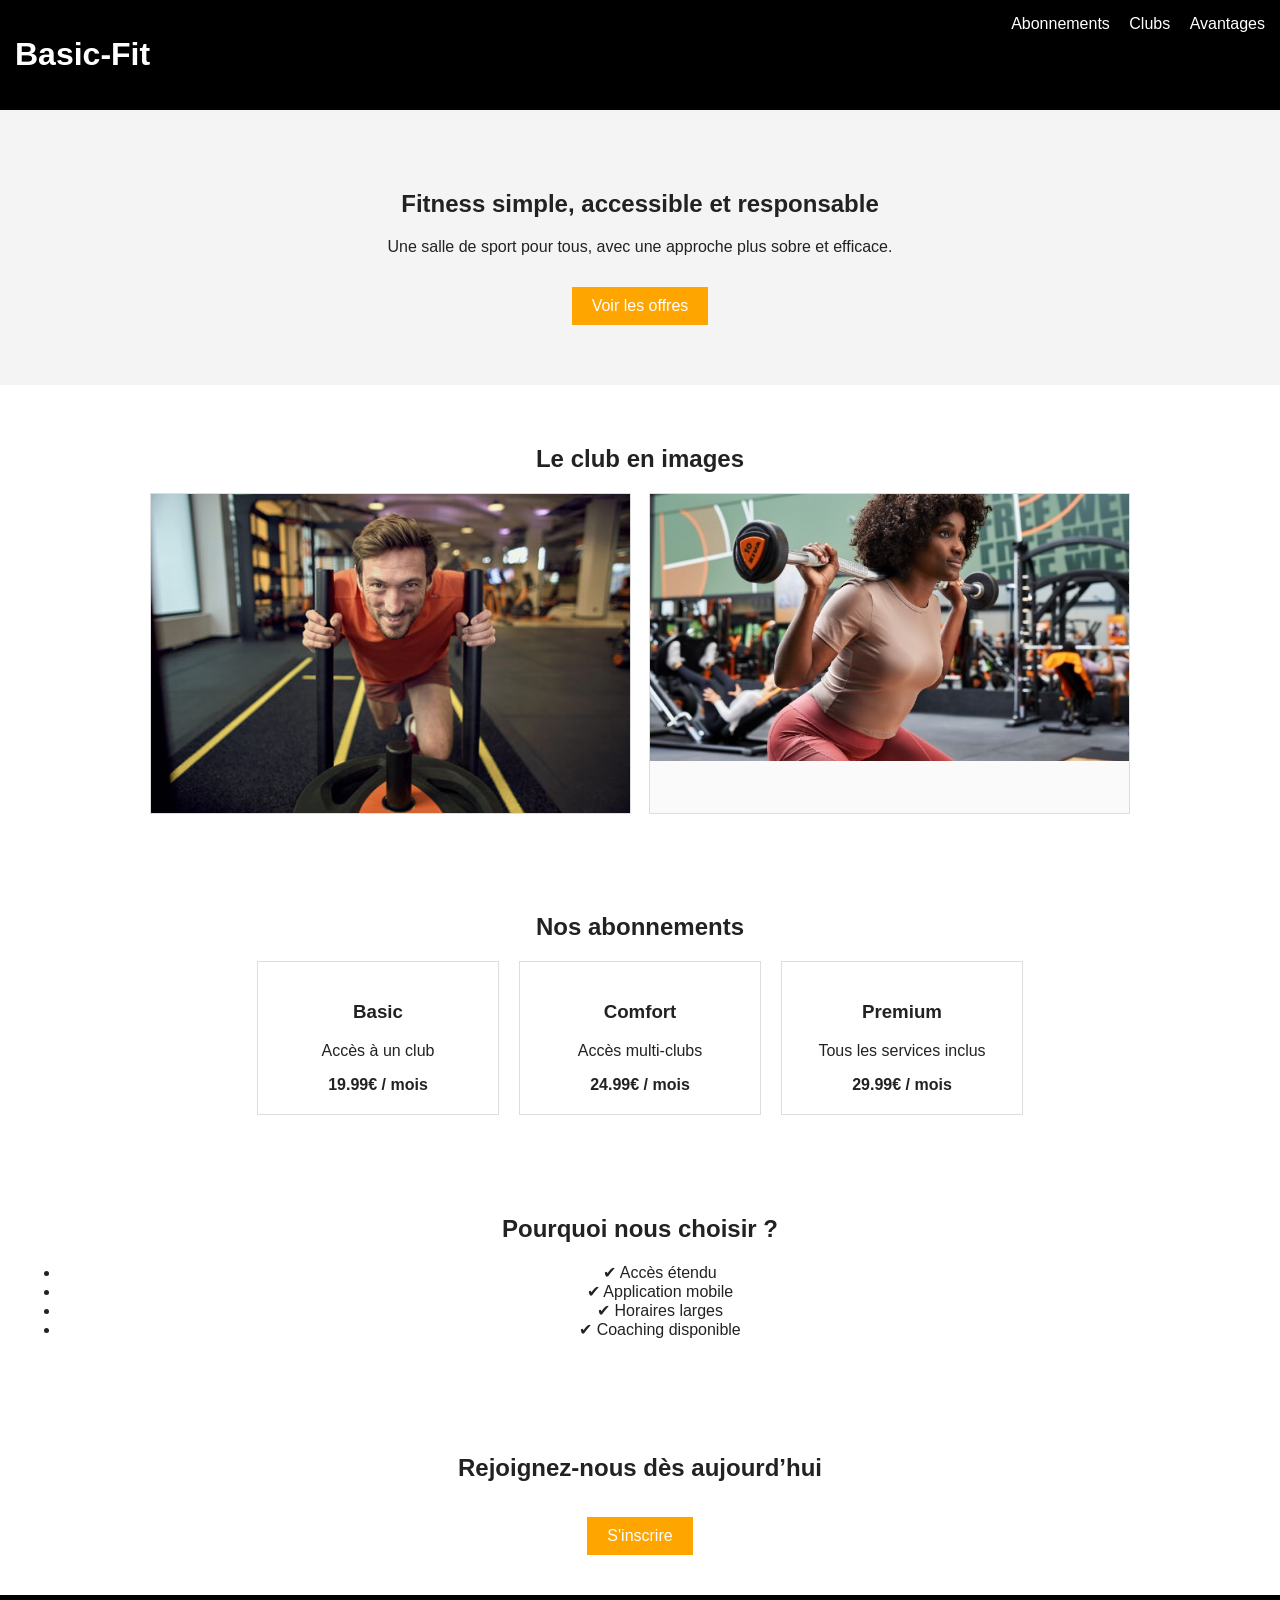
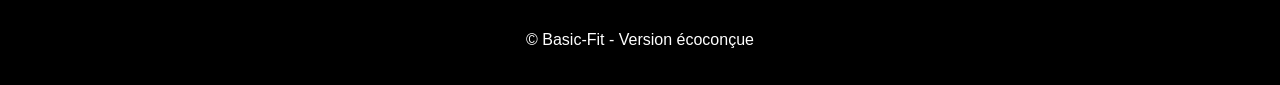
<file: index.html>
<!DOCTYPE html>
<html lang="fr">
<head>
    <meta charset="UTF-8">
    <title>Basic-Fit Éco</title>
    <meta name="viewport" content="width=device-width, initial-scale=1.0">

    <!-- CSS -->
    <link rel="stylesheet" href="css/style.css">
</head>

<body>

<header>
    <h1>Basic-Fit</h1>
    <nav>
        <a href="#">Abonnements</a>
        <a href="#">Clubs</a>
        <a href="#">Avantages</a>
    </nav>
</header>

<section class="hero">
    <div>
        <h2>Fitness simple, accessible et responsable</h2>
        <p>Une salle de sport pour tous, avec une approche plus sobre et efficace.</p>
        <a class="btn" href="#">Voir les offres</a>
    </div>
</section>

<section class="showcase">
    <h2>Le club en images</h2>
    <div class="image-grid">
        <figure class="image-card">
            <img
                src="img/basic_image_1.jpg"
                alt="Salle de sport Basic-Fit avec zone d'entrainement"
                width="500"
                height="333"
                loading="eager"
                decoding="async"
                fetchpriority="high">
        </figure>
        <figure class="image-card">
            <img
                src="img/basic_image_2.jpg"
                alt="Equipements de musculation dans un club Basic-Fit"
                width="800"
                height="446"
                loading="lazy"
                decoding="async">
        </figure>
    </div>
</section>

<section class="offers">
    <h2>Nos abonnements</h2>
    <div class="cards">
        <div class="card">
            <h3>Basic</h3>
            <p>Accès à un club</p>
            <strong>19.99€ / mois</strong>
        </div>
        <div class="card">
            <h3>Comfort</h3>
            <p>Accès multi-clubs</p>
            <strong>24.99€ / mois</strong>
        </div>
        <div class="card">
            <h3>Premium</h3>
            <p>Tous les services inclus</p>
            <strong>29.99€ / mois</strong>
        </div>
    </div>
</section>

<section class="advantages">
    <h2>Pourquoi nous choisir ?</h2>
    <ul>
        <li>✔ Accès étendu</li>
        <li>✔ Application mobile</li>
        <li>✔ Horaires larges</li>
        <li>✔ Coaching disponible</li>
    </ul>
</section>

<section class="cta">
    <h2>Rejoignez-nous dès aujourd’hui</h2>
    <a class="btn" href="#">S'inscrire</a>
</section>

<footer>
    <p>© Basic-Fit - Version écoconçue</p>
</footer>

</body>
</html>
</file>
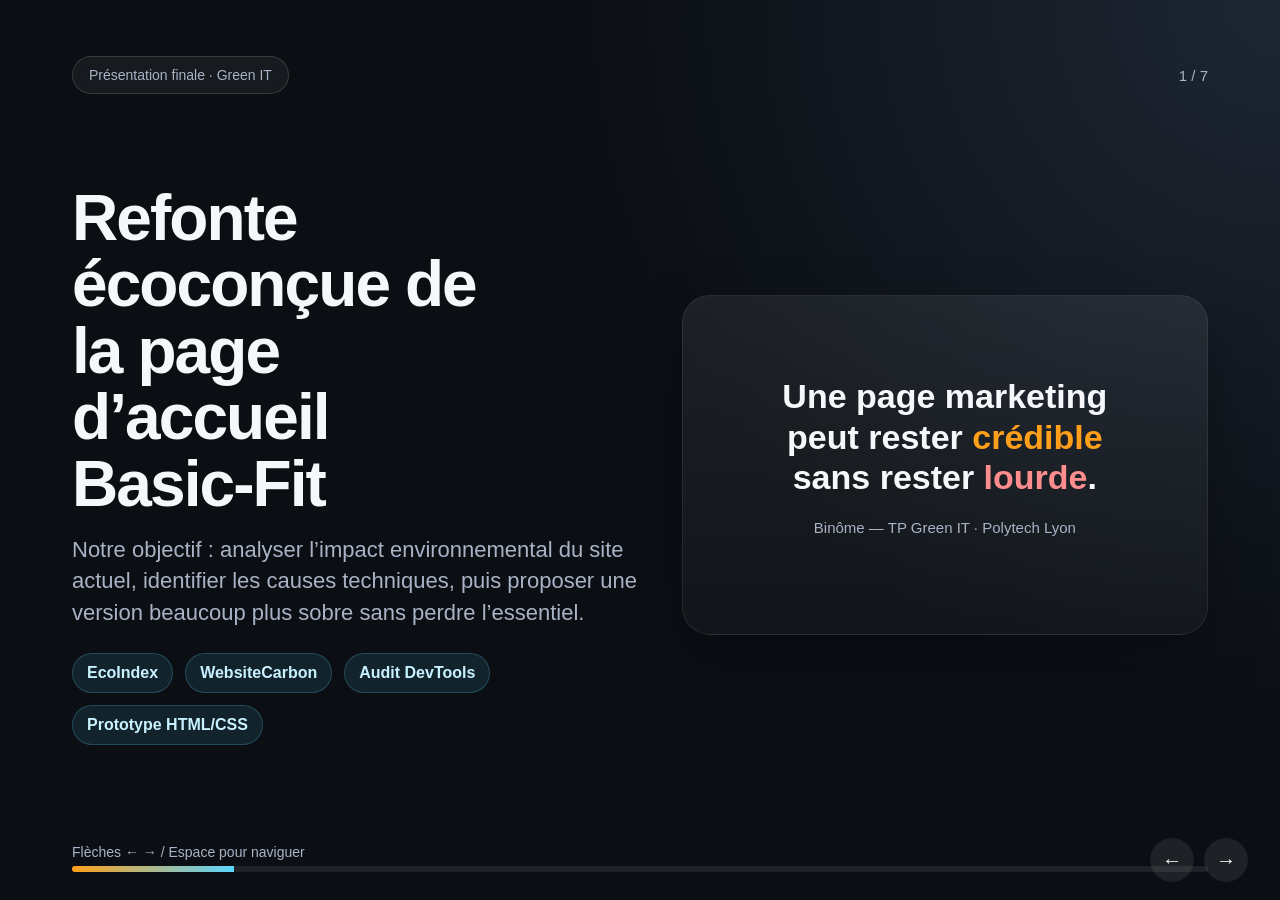
<file: basicfit_presentation.html>
<!DOCTYPE html>
<html lang="fr">
<head>
  <meta charset="UTF-8" />
  <meta name="viewport" content="width=device-width, initial-scale=1.0" />
  <title>Présentation Green IT – Basic-Fit</title>
  <style>
    :root{
      --bg:#0b0f14;
      --bg2:#141a22;
      --card:#171f2b;
      --text:#f5f7fb;
      --muted:#aab3c5;
      --accent:#ff9f1a;
      --accent2:#5bd4ff;
      --good:#61e294;
      --bad:#ff5d5d;
      --shadow:0 24px 60px rgba(0,0,0,.28);
      --radius:28px;
    }
    *{box-sizing:border-box}
    html,body{height:100%;margin:0;font-family:Inter,Segoe UI,Arial,sans-serif;background:radial-gradient(circle at top right,#1d2633 0,#0b0f14 45%);color:var(--text);overflow:hidden}
    .deck{height:100%;position:relative}
    .slide{position:absolute;inset:0;padding:56px 72px 82px;display:grid;grid-template-rows:auto 1fr auto;opacity:0;transform:translateX(80px) scale(.98);pointer-events:none;transition:opacity .55s ease,transform .7s cubic-bezier(.2,.8,.2,1)}
    .slide.active{opacity:1;transform:translateX(0) scale(1);pointer-events:auto}
    .topline{display:flex;justify-content:space-between;align-items:center;margin-bottom:18px}
    .tag{display:inline-flex;align-items:center;gap:10px;padding:10px 16px;border:1px solid rgba(255,255,255,.14);border-radius:999px;background:rgba(255,255,255,.05);backdrop-filter:blur(10px);font-size:14px;color:var(--muted)}
    .slide-num{font-size:15px;color:var(--muted)}
    h1,h2{margin:0 0 16px;line-height:1.04;letter-spacing:-.03em}
    h1{font-size:64px;max-width:12ch}
    h2{font-size:46px;max-width:14ch}
    p.lead{font-size:22px;line-height:1.45;color:var(--muted);max-width:60ch;margin:0}
    .content{display:grid;gap:28px;align-content:center}
    .grid-2{display:grid;grid-template-columns:1.05fr .95fr;gap:28px;align-items:center}
    .grid-3{display:grid;grid-template-columns:repeat(3,1fr);gap:22px}
    .cards{display:grid;grid-template-columns:repeat(3,1fr);gap:18px}
    .card{background:linear-gradient(180deg,rgba(255,255,255,.07),rgba(255,255,255,.03));border:1px solid rgba(255,255,255,.08);border-radius:var(--radius);padding:24px;box-shadow:var(--shadow)}
    .card h3{margin:0 0 10px;font-size:24px}
    .card p,.card li{color:var(--muted);line-height:1.45}
    .metric{padding:20px 22px;border-radius:22px;background:rgba(255,255,255,.05);border:1px solid rgba(255,255,255,.08)}
    .metric .value{font-size:36px;font-weight:800;display:block;margin-bottom:6px}
    .metric.bad .value{color:#ffb2b2}
    .metric.good .value{color:#bdf3ce}
    .big-quote{font-size:34px;line-height:1.18;max-width:18ch;font-weight:700}
    ul.clean{list-style:none;margin:0;padding:0;display:grid;gap:12px}
    ul.clean li{padding-left:28px;position:relative;font-size:22px;color:var(--text)}
    ul.clean li::before{content:"•";position:absolute;left:0;top:-1px;color:var(--accent);font-size:28px}
    .accent{color:var(--accent)}
    .good{color:var(--good)}
    .bad{color:#ff8d8d}
    .image-wrap{position:relative;background:rgba(255,255,255,.05);border:1px solid rgba(255,255,255,.08);border-radius:32px;padding:16px;box-shadow:var(--shadow)}
    .image-wrap img{width:100%;height:auto;display:block;border-radius:20px}
    .floating{position:absolute;right:20px;top:20px;padding:10px 14px;border-radius:999px;background:rgba(255,159,26,.15);border:1px solid rgba(255,159,26,.3);color:#ffd59a;font-weight:700}
    .progress{position:absolute;left:72px;right:72px;bottom:28px;height:6px;background:rgba(255,255,255,.08);border-radius:999px;overflow:hidden}
    .progress > span{display:block;height:100%;width:0;background:linear-gradient(90deg,var(--accent),var(--accent2));transition:width .4s ease}
    .controls{position:absolute;right:32px;bottom:18px;display:flex;gap:10px;align-items:center}
    .btn{width:44px;height:44px;border:none;border-radius:50%;background:rgba(255,255,255,.08);color:var(--text);font-size:20px;cursor:pointer}
    .btn:hover{background:rgba(255,255,255,.15)}
    .hint{position:absolute;left:72px;bottom:40px;color:var(--muted);font-size:14px}
    .pill-row{display:flex;gap:12px;flex-wrap:wrap}
    .pill{padding:10px 14px;border-radius:999px;background:rgba(91,212,255,.10);border:1px solid rgba(91,212,255,.22);color:#c8f2ff;font-weight:600}
    .demo-box{display:grid;grid-template-columns:1fr 1fr;gap:22px}
    .center{display:grid;place-items:center;text-align:center}
    .compare{display:grid;grid-template-columns:1fr 1fr;gap:20px}
    .compare .side{padding:24px;border-radius:24px;background:rgba(255,255,255,.05);border:1px solid rgba(255,255,255,.08)}
    .compare h3{margin-top:0;font-size:26px}
    .kpi-row{display:grid;grid-template-columns:repeat(4,1fr);gap:16px}
    .kpi{padding:18px;border-radius:20px;background:rgba(255,255,255,.05);border:1px solid rgba(255,255,255,.08)}
    .kpi strong{font-size:30px;display:block;margin-bottom:6px}
    .footer-note{font-size:15px;color:var(--muted)}
    .two-images{display:grid;grid-template-columns:1fr 1fr;gap:18px}
    .step-list{counter-reset:item;display:grid;gap:12px}
    .step{display:grid;grid-template-columns:42px 1fr;gap:14px;align-items:start;padding:14px 16px;border-radius:20px;background:rgba(255,255,255,.04);border:1px solid rgba(255,255,255,.07)}
    .step::before{counter-increment:item;content:counter(item);display:grid;place-items:center;width:42px;height:42px;border-radius:50%;background:rgba(255,159,26,.16);color:#ffd59a;font-weight:800}
    @media (max-width: 1100px){
      h1{font-size:48px} h2{font-size:36px}
      .grid-2,.compare,.demo-box,.two-images{grid-template-columns:1fr}
      .grid-3,.cards,.kpi-row{grid-template-columns:1fr 1fr}
      .slide{padding:34px 28px 82px}
      .progress,.hint{left:28px;right:28px}
    }
  </style>
</head>
<body>
  <div class="deck" id="deck">
    <section class="slide active">
      <div class="topline">
        <div class="tag">Présentation finale · Green IT</div>
        <div class="slide-num">1 / 7</div>
      </div>
      <div class="content grid-2">
        <div>
          <h1>Refonte écoconçue de la page d’accueil Basic-Fit</h1>
          <p class="lead">Notre objectif : analyser l’impact environnemental du site actuel, identifier les causes techniques, puis proposer une version beaucoup plus sobre sans perdre l’essentiel.</p>
          <div class="pill-row" style="margin-top:24px">
            <span class="pill">EcoIndex</span>
            <span class="pill">WebsiteCarbon</span>
            <span class="pill">Audit DevTools</span>
            <span class="pill">Prototype HTML/CSS</span>
          </div>
        </div>
        <div class="card center" style="min-height:340px">
          <div>
            <div class="big-quote">Une page marketing peut rester <span class="accent">crédible</span> sans rester <span class="bad">lourde</span>.</div>
            <p class="footer-note" style="margin-top:20px">Binôme — TP Green IT · Polytech Lyon</p>
          </div>
        </div>
      </div>
      <div class="hint">Flèches ← → / Espace pour naviguer</div>
      <div class="progress"><span></span></div>
    </section>

    <section class="slide">
      <div class="topline">
        <div class="tag">Constat initial</div>
        <div class="slide-num">2 / 7</div>
      </div>
      <div class="content">
        <h2>Les mesures montrent une page lourde et complexe</h2>
        <div class="kpi-row">
          <div class="kpi"><strong class="bad">17/100</strong>EcoIndex · classe F</div>
          <div class="kpi"><strong class="bad">6.017 MB</strong>poids de la page</div>
          <div class="kpi"><strong class="bad">98</strong>requêtes HTTP</div>
          <div class="kpi"><strong class="bad">3211</strong>éléments DOM</div>
        </div>
        <div class="two-images">
          <div class="image-wrap"><img src="img/ecoindex_global.png" alt="EcoIndex global"></div>
          <div class="image-wrap"><img src="img/websitecarbon.png" alt="WebsiteCarbon"></div>
        </div>
        <p class="lead">WebsiteCarbon donne une note correcte côté carbone, mais EcoIndex pénalise fortement la page à cause de sa complexité front-end.</p>
      </div>
      <div class="progress"><span></span></div>
    </section>

    <section class="slide">
      <div class="topline">
        <div class="tag">Audit technique</div>
        <div class="slide-num">3 / 7</div>
      </div>
      <div class="content grid-2">
        <div>
          <h2>Pourquoi la page est-elle si coûteuse ?</h2>
          <ul class="clean">
            <li><strong>51 images</strong> en JPEG, WebP, GIF et SVG</li>
            <li><strong>18 scripts JS</strong>, dont du tracking et des scripts marketing</li>
            <li><strong>9 fichiers CSS</strong> et <strong>3 polices WOFF2</strong></li>
            <li><strong>Services tiers</strong> : analytics, tracking, requêtes externes</li>
          </ul>
          <div class="card" style="margin-top:24px">
            <h3>Lecture Green IT</h3>
            <p>Le site privilégie le marketing, le visuel et les composants dynamiques. Résultat : plus de requêtes, plus de calcul navigateur, plus de données transférées.</p>
          </div>
        </div>
        <div class="image-wrap">
          <span class="floating">Audit DevTools</span>
          <img src="img/network.png" alt="Vue Network">
        </div>
      </div>
      <div class="progress"><span></span></div>
    </section>

    <section class="slide">
      <div class="topline">
        <div class="tag">Notre réponse</div>
        <div class="slide-num">4 / 7</div>
      </div>
      <div class="content">
        <h2>Principes de refonte écoconçue</h2>
        <div class="cards">
          <div class="card"><h3>Simplifier</h3><p>Moins de sections, navigation réduite, hiérarchie claire du contenu.</p></div>
          <div class="card"><h3>Supprimer</h3><p>0 JavaScript, 0 service tiers, 0 animation, 0 image dans la version finale.</p></div>
          <div class="card"><h3>Conserver l’essentiel</h3><p>Hero, offres, avantages, appel à l’action, footer.</p></div>
        </div>
        <div class="compare">
          <div class="side">
            <h3 class="bad">Site initial</h3>
            <ul class="clean">
              <li>beaucoup d’images et de scripts</li>
              <li>forte dépendance à des services externes</li>
              <li>structure visuellement chargée</li>
            </ul>
          </div>
          <div class="side">
            <h3 class="good">Version proposée</h3>
            <ul class="clean">
              <li>HTML + CSS uniquement</li>
              <li>mise en page lisible et statique</li>
              <li>architecture front-end minimale</li>
            </ul>
          </div>
        </div>
      </div>
      <div class="progress"><span></span></div>
    </section>

    <section class="slide">
      <div class="topline">
        <div class="tag">Démonstration</div>
        <div class="slide-num">5 / 7</div>
      </div>
      <div class="content grid-2">
        <div>
          <h2>Voici notre nouvelle homepage</h2>
          <div class="step-list">
            <div class="step"><div><strong>Header</strong><br><span class="footer-note">navigation minimale</span></div></div>
            <div class="step"><div><strong>Hero</strong><br><span class="footer-note">message clair, sans média lourd</span></div></div>
            <div class="step"><div><strong>Offres</strong><br><span class="footer-note">3 cartes simples et lisibles</span></div></div>
            <div class="step"><div><strong>Avantages + CTA</strong><br><span class="footer-note">texte utile, aucun élément superflu</span></div></div>
          </div>
        </div>
        <div class="image-wrap">
          <span class="floating">Prototype local</span>
          <img src="img/site_eco.png" alt="Version écoconçue du site">
        </div>
      </div>
      <div class="progress"><span></span></div>
    </section>

    <section class="slide">
      <div class="topline">
        <div class="tag">Ce qu’on peut affirmer</div>
        <div class="slide-num">6 / 7</div>
      </div>
      <div class="content">
        <h2>Comparaison avant / après</h2>
        <div class="compare">
          <div class="side">
            <h3>Version actuelle Basic-Fit</h3>
            <ul class="clean">
              <li>98 requêtes</li>
              <li>51 images</li>
              <li>18 scripts JS</li>
              <li>9 fichiers CSS</li>
              <li>3 fichiers de polices</li>
            </ul>
          </div>
          <div class="side">
            <h3>Version écoconçue</h3>
            <ul class="clean">
              <li>0 JavaScript</li>
              <li>0 service tiers</li>
              <li>0 image dans la version finale</li>
              <li>1 structure HTML simple</li>
              <li>1 seul fichier CSS</li>
            </ul>
          </div>
        </div>
        <div class="card">
          <p class="lead">Même sans mesure EcoIndex en ligne, la réduction de complexité est suffisamment forte pour conclure à une baisse nette de l’impact environnemental.</p>
        </div>
      </div>
      <div class="progress"><span></span></div>
    </section>

    <section class="slide">
      <div class="topline">
        <div class="tag">Conclusion</div>
        <div class="slide-num">7 / 7</div>
      </div>
      <div class="content grid-2">
        <div>
          <h2>Ce qu’on retient</h2>
          <ul class="clean">
            <li>Un site marketing n’est pas forcément un site sobre</li>
            <li>L’écoconception commence par la simplification du besoin</li>
            <li>Le prototype montre qu’on peut garder l’essentiel avec beaucoup moins</li>
          </ul>
        </div>
        <div class="card center" style="min-height:340px">
          <div>
            <div class="big-quote">Merci — nous pouvons maintenant montrer rapidement le prototype si vous le souhaitez.</div>
            <p class="footer-note" style="margin-top:22px">Questions / démonstration live</p>
          </div>
        </div>
      </div>
      <div class="progress"><span></span></div>
    </section>

    <div class="controls">
      <button class="btn" id="prev">←</button>
      <button class="btn" id="next">→</button>
    </div>
  </div>

  <script>
    const slides = [...document.querySelectorAll('.slide')];
    const progress = [...document.querySelectorAll('.progress span')];
    let idx = 0;
    function show(i){
      idx = (i + slides.length) % slides.length;
      slides.forEach((s, n)=>s.classList.toggle('active', n===idx));
      progress.forEach((p,n)=>p.style.width = n<=idx ? ((idx+1)/slides.length*100)+'%' : '0%');
    }
    document.getElementById('prev').onclick = ()=>show(idx-1);
    document.getElementById('next').onclick = ()=>show(idx+1);
    window.addEventListener('keydown', e=>{
      if(['ArrowRight',' ','PageDown'].includes(e.key)){e.preventDefault();show(idx+1)}
      if(['ArrowLeft','PageUp'].includes(e.key)){e.preventDefault();show(idx-1)}
      if(e.key==='Home') show(0);
      if(e.key==='End') show(slides.length-1);
    });
    show(0);
  </script>
</body>
</html>
</file>
<file: css/style.css>
body {
    font-family: Arial, sans-serif;
    margin: 0;
    background: #ffffff;
    color: #222;
}

header {
    display: flex;
    justify-content: space-between;
    padding: 15px;
    background: #000;
    color: #fff;
}

nav a {
    color: white;
    margin-left: 15px;
    text-decoration: none;
}

.hero {
    padding: 60px 20px;
    background: #f4f4f4;
    text-align: center;
}

.offers, .advantages, .cta {
    padding: 40px 20px;
    text-align: center;
}

.showcase {
    padding: 40px 20px;
    background: #fff;
    text-align: center;
}

.image-grid {
    max-width: 980px;
    margin: 0 auto;
    display: grid;
    gap: 18px;
    grid-template-columns: repeat(auto-fit, minmax(260px, 1fr));
}

.image-card {
    margin: 0;
    border: 1px solid #ddd;
    background: #fafafa;
}

.image-card img {
    display: block;
    width: 100%;
    height: auto;
}

.cards {
    display: flex;
    gap: 20px;
    justify-content: center;
    flex-wrap: wrap;
}

.card {
    border: 1px solid #ddd;
    padding: 20px;
    width: 200px;
}

.btn {
    display: inline-block;
    margin-top: 15px;
    padding: 10px 20px;
    background: orange;
    color: white;
    text-decoration: none;
}

footer {
    text-align: center;
    padding: 20px;
    background: #000;
    color: #fff;
}
</file>
